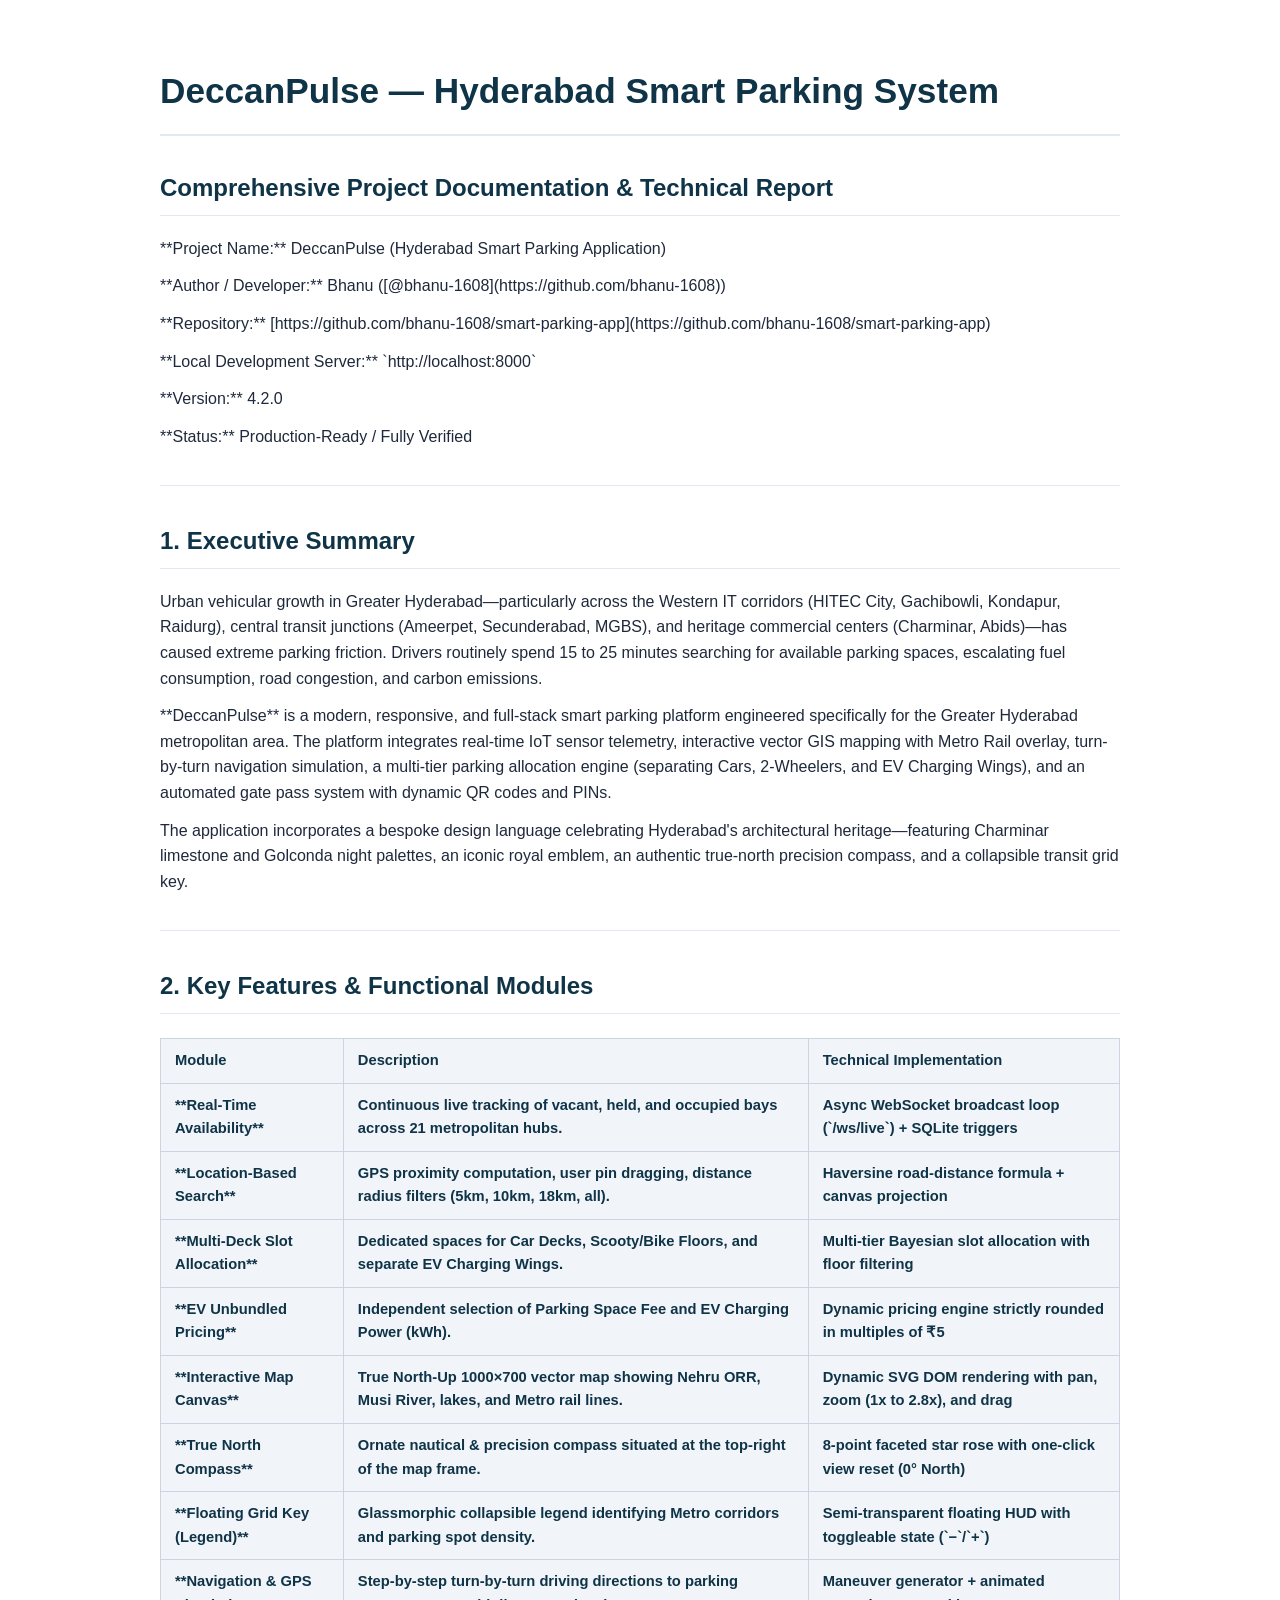
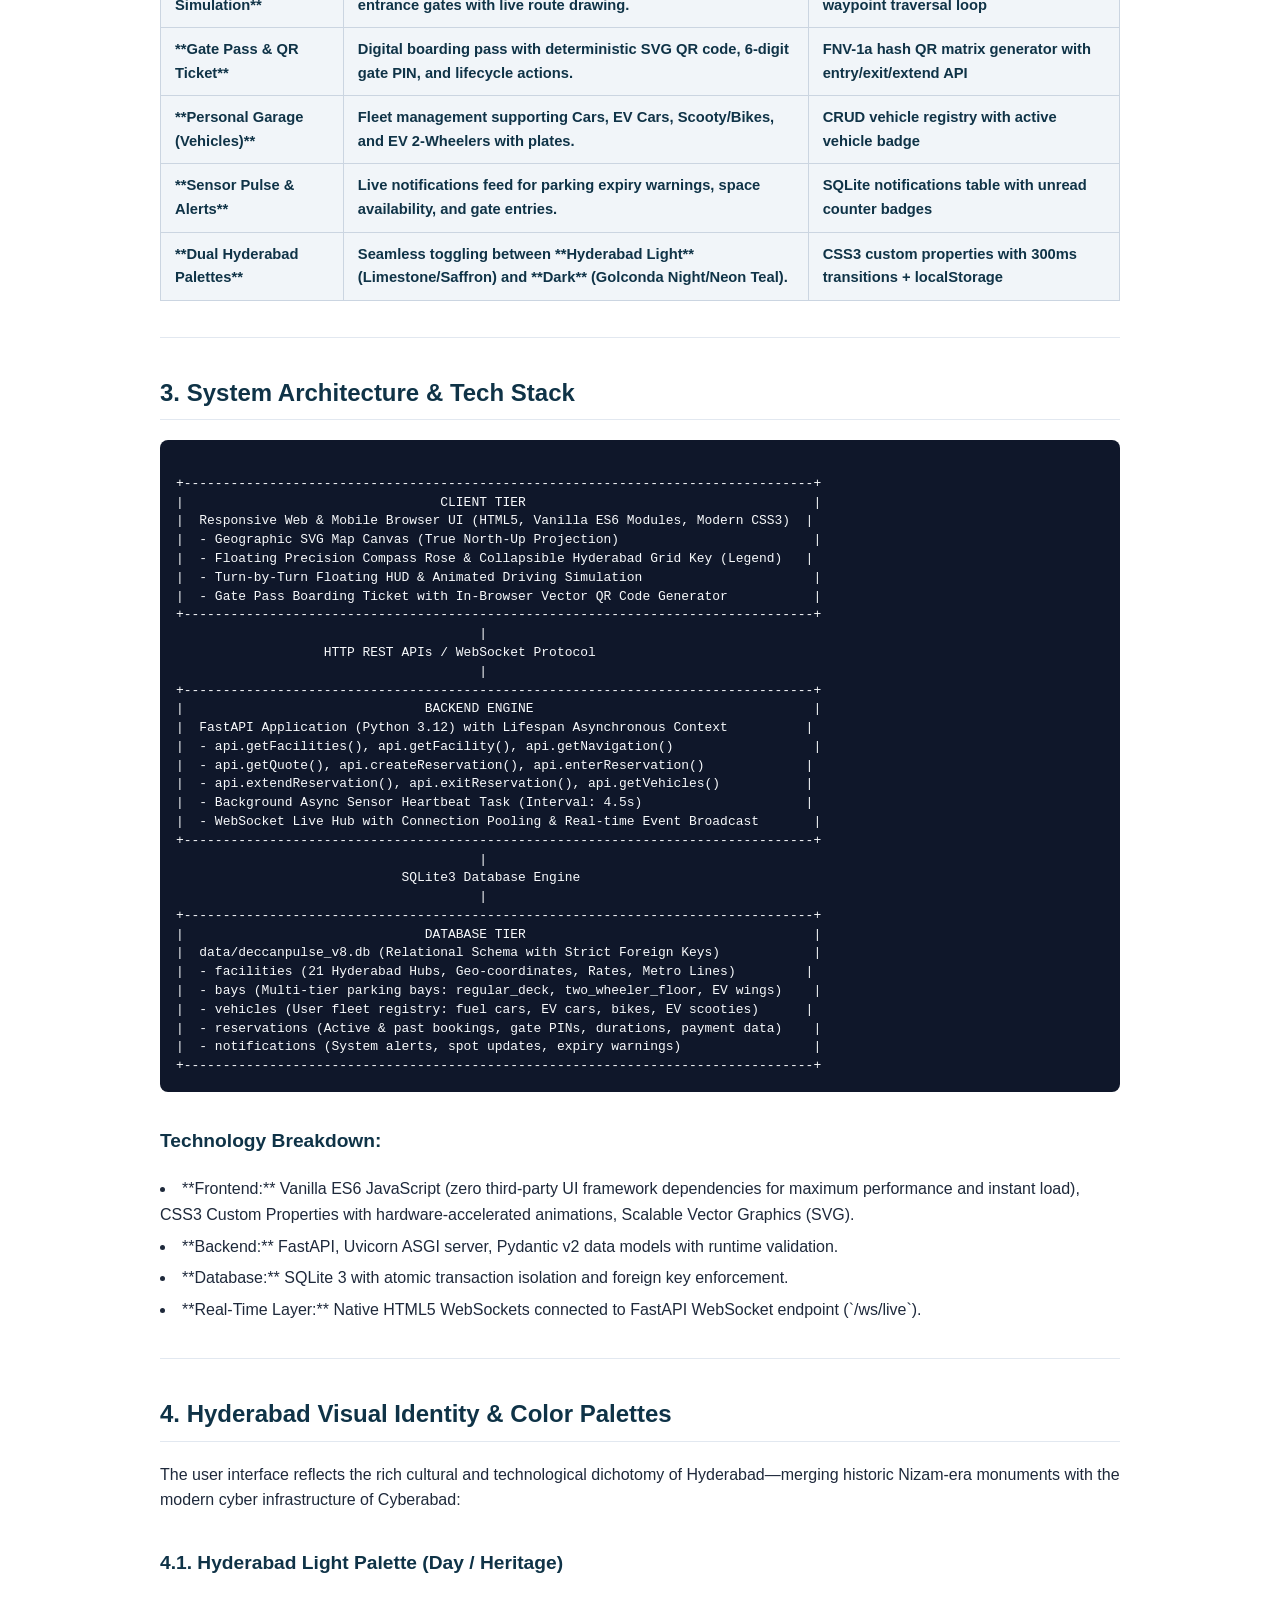
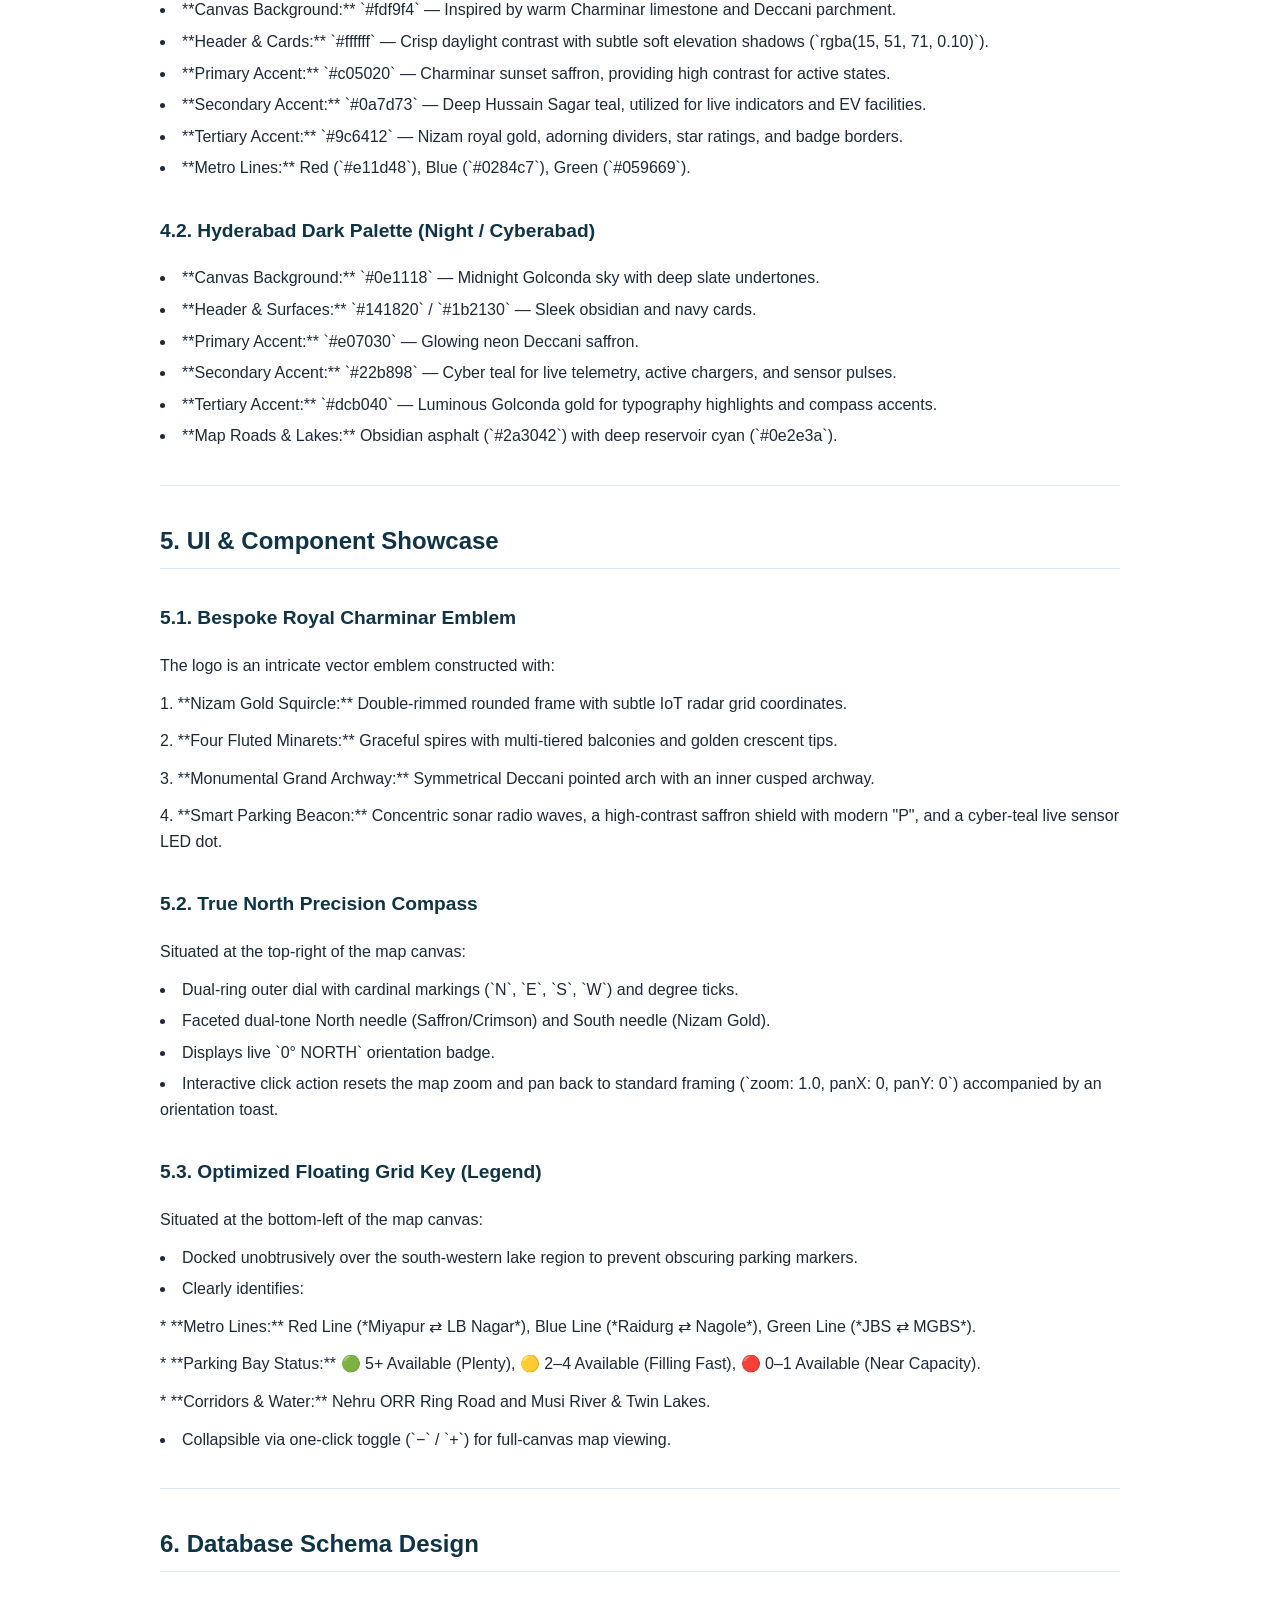
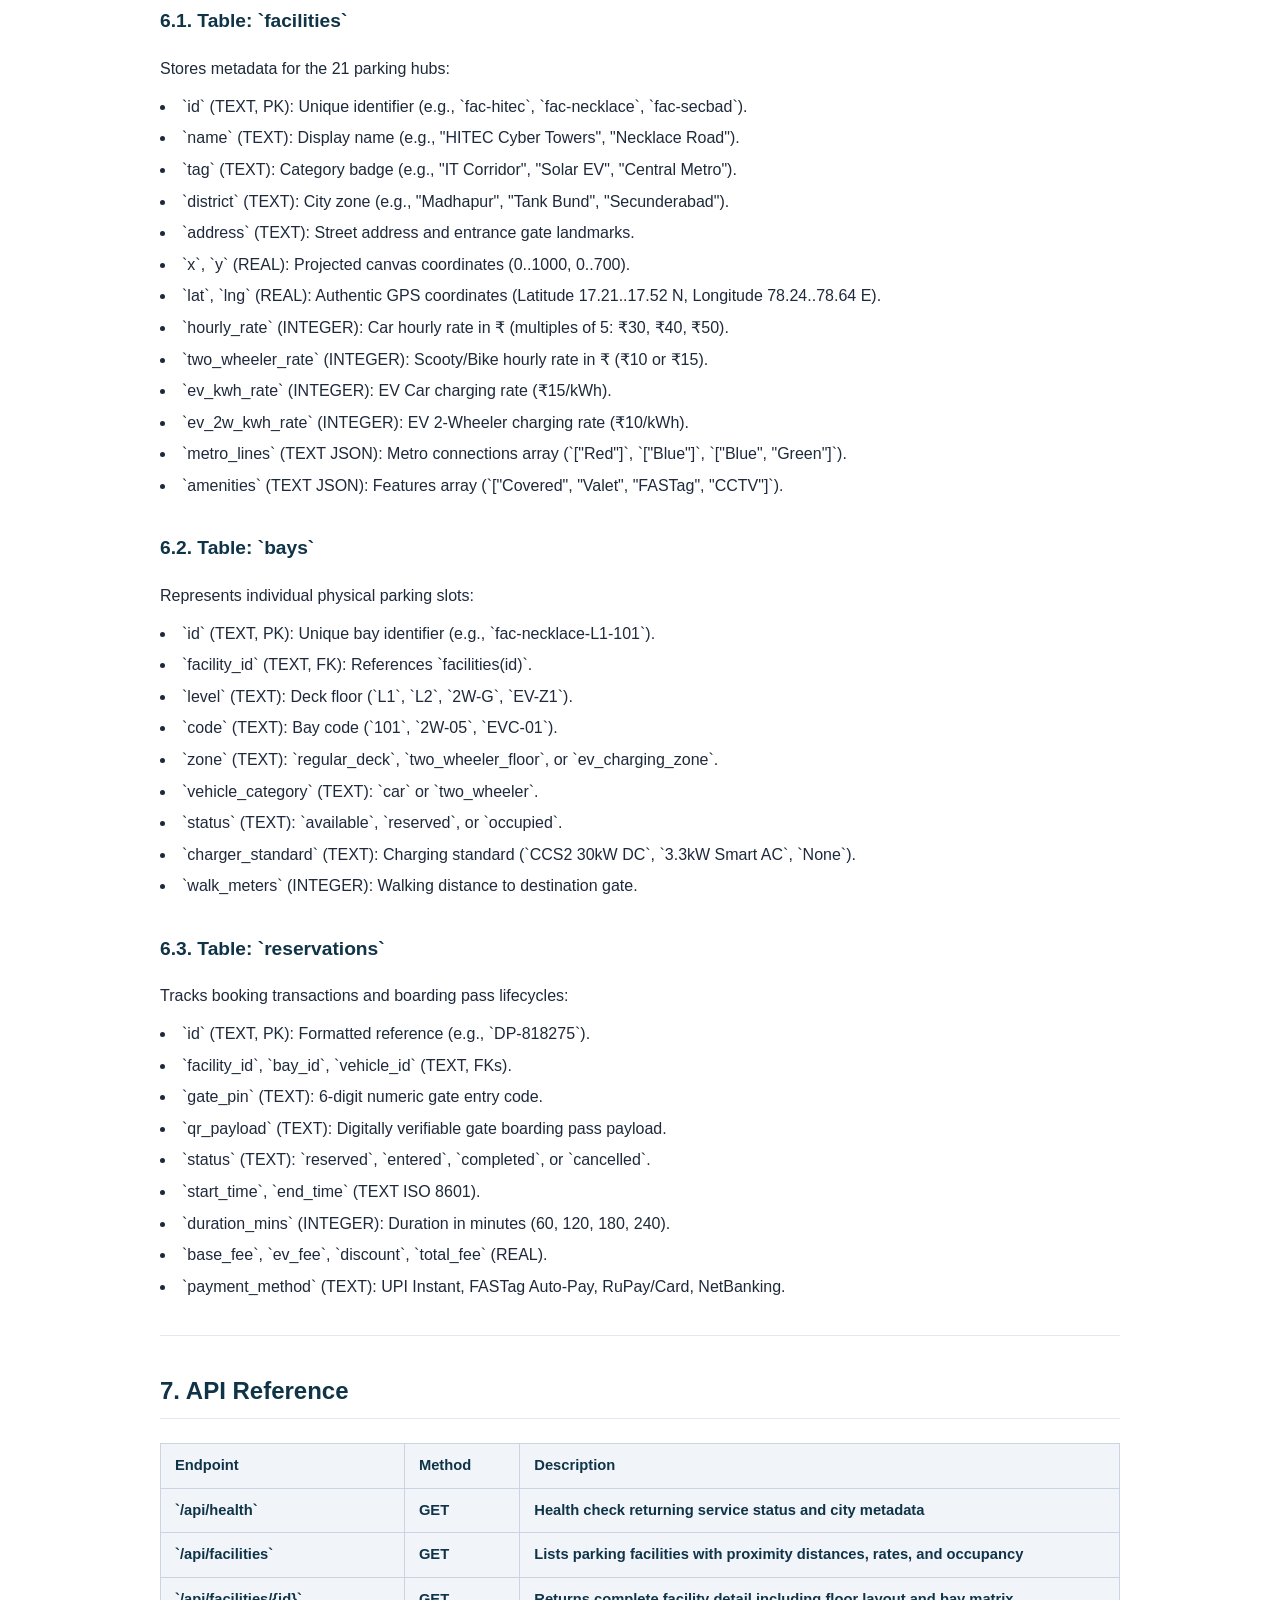
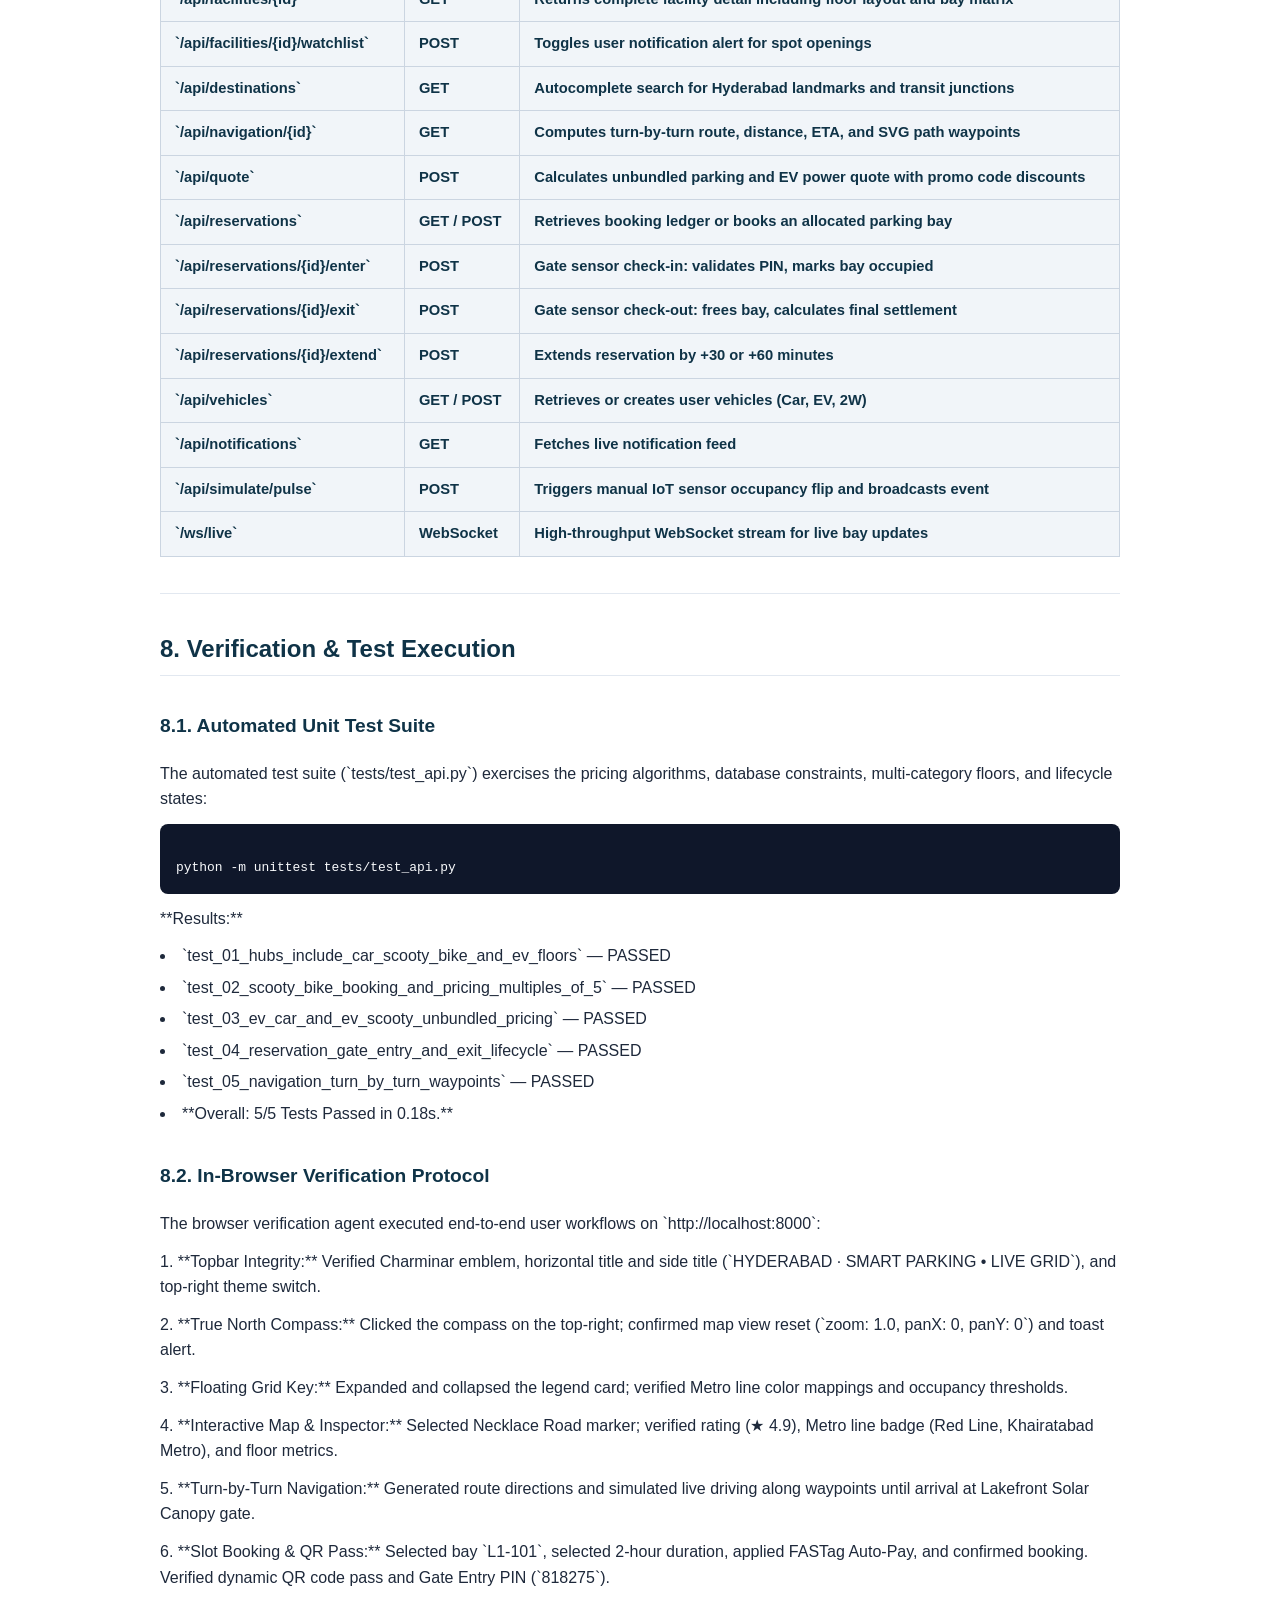
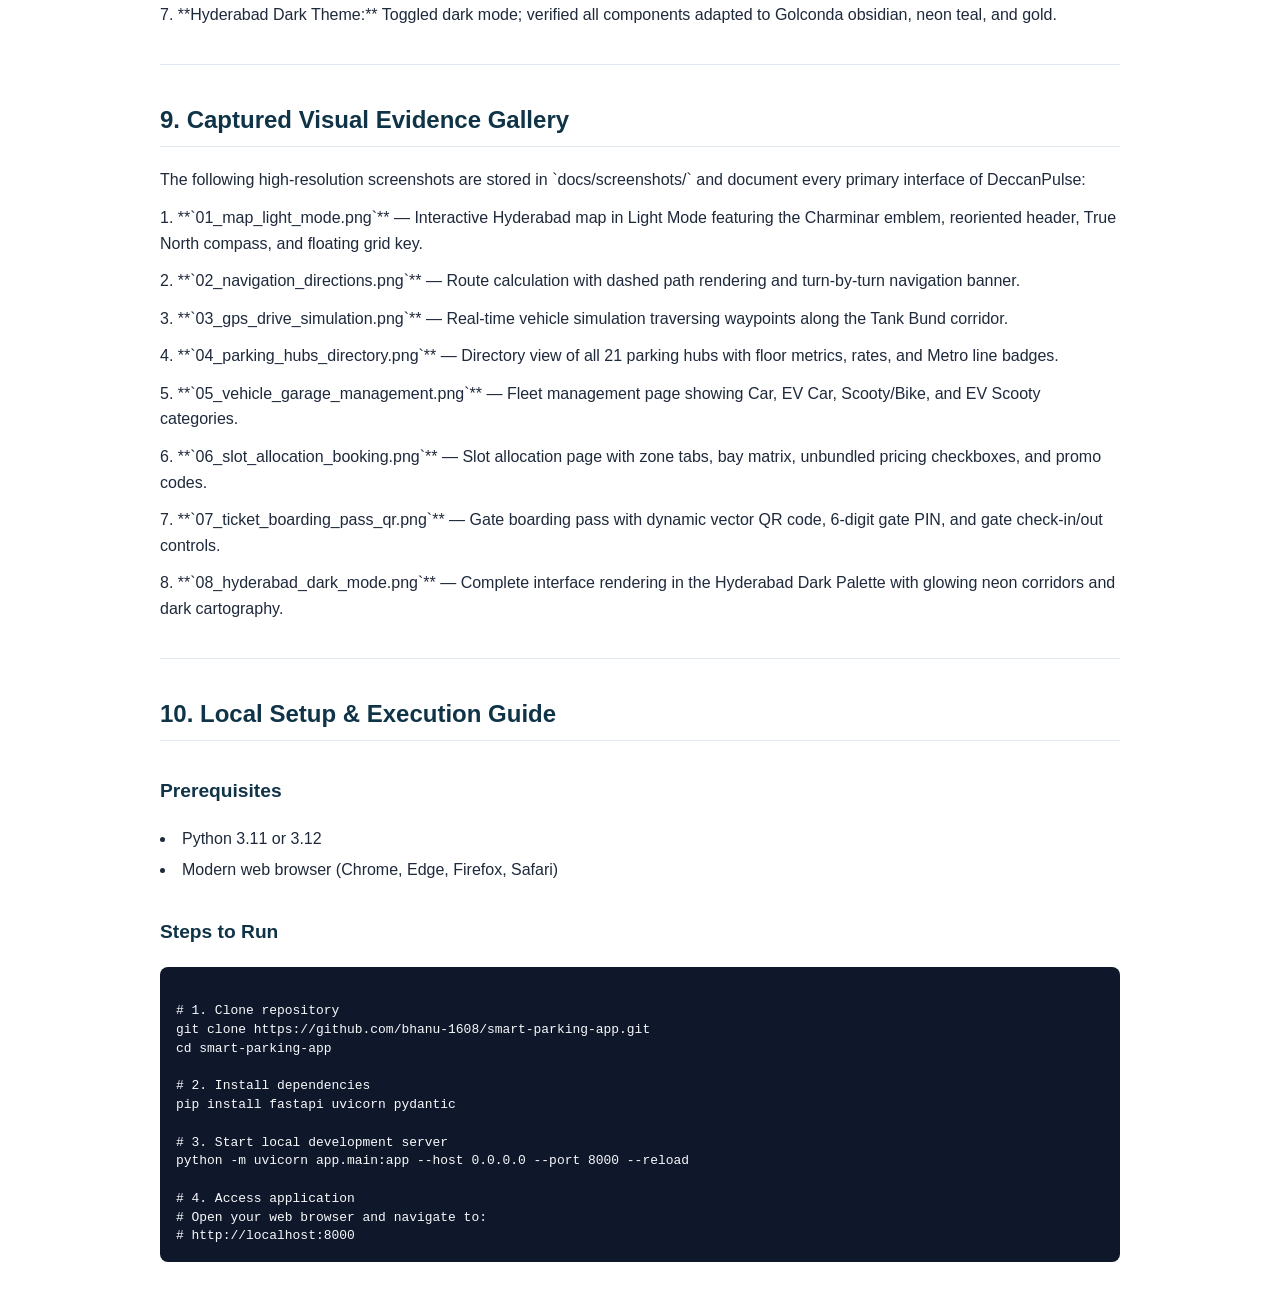
<file: DeccanPulse_Project_Report.html>
<!DOCTYPE html>
<html lang="en">
<head>
  <meta charset="UTF-8" />
  <title>DeccanPulse — Hyderabad Smart Parking Project Report</title>
  <style>
    body { font-family: -apple-system, BlinkMacSystemFont, 'Segoe UI', Roboto, Helvetica, Arial, sans-serif; line-height: 1.6; color: #1e293b; max-width: 960px; margin: 40px auto; padding: 0 24px; background: #ffffff; }
    h1, h2, h3 { color: #0f3347; font-weight: 700; margin-top: 1.8em; }
    h1 { font-size: 2.2rem; border-bottom: 2px solid #e2e8f0; padding-bottom: 0.4em; }
    h2 { font-size: 1.5rem; border-bottom: 1px solid #e2e8f0; padding-bottom: 0.3em; margin-top: 1.4em; }
    h3 { font-size: 1.2rem; }
    p { margin: 12px 0; }
    ul, ol { margin: 12px 0 12px 24px; }
    li { margin: 6px 0; }
    table { width: 100%; border-collapse: collapse; margin: 24px 0; font-size: 0.92rem; }
    th, td { border: 1px solid #cbd5e1; padding: 10px 14px; text-align: left; vertical-align: top; }
    th { background: #f1f5f9; color: #0f3347; font-weight: 700; }
    tr:nth-child(even) { background: #f8fafc; }
    code { background: #f1f5f9; padding: 2px 6px; border-radius: 4px; font-family: 'Cascadia Mono', Consolas, monospace; font-size: 0.9em; color: #c05020; }
    pre { background: #0f172a; color: #f8fafc; padding: 16px; border-radius: 8px; overflow-x: auto; font-size: 0.9em; line-height: 1.45; }
    pre code { background: none; color: inherit; padding: 0; }
    .img-box { margin: 28px 0; text-align: center; background: #f8fafc; border: 1.5px solid #e2e8f0; border-radius: 12px; padding: 16px; box-shadow: 0 4px 14px rgba(0,0,0,0.05); }
    .img-box img { max-width: 100%; height: auto; border-radius: 8px; border: 1px solid #cbd5e1; }
    .img-caption { margin-top: 10px; font-size: 0.9rem; color: #475569; font-weight: 600; }
    hr { border: 0; border-top: 1px solid #e2e8f0; margin: 36px 0; }
  </style>
</head>
<body>
<h1>DeccanPulse — Hyderabad Smart Parking System</h1>
<h2>Comprehensive Project Documentation & Technical Report</h2>
<p>**Project Name:** DeccanPulse (Hyderabad Smart Parking Application)  </p>
<p>**Author / Developer:** Bhanu ([@bhanu-1608](https://github.com/bhanu-1608))  </p>
<p>**Repository:** [https://github.com/bhanu-1608/smart-parking-app](https://github.com/bhanu-1608/smart-parking-app)  </p>
<p>**Local Development Server:** `http://localhost:8000`  </p>
<p>**Version:** 4.2.0  </p>
<p>**Status:** Production-Ready / Fully Verified  </p>
<hr />
<h2>1. Executive Summary</h2>
<p>Urban vehicular growth in Greater Hyderabad—particularly across the Western IT corridors (HITEC City, Gachibowli, Kondapur, Raidurg), central transit junctions (Ameerpet, Secunderabad, MGBS), and heritage commercial centers (Charminar, Abids)—has caused extreme parking friction. Drivers routinely spend 15 to 25 minutes searching for available parking spaces, escalating fuel consumption, road congestion, and carbon emissions.</p>
<p>**DeccanPulse** is a modern, responsive, and full-stack smart parking platform engineered specifically for the Greater Hyderabad metropolitan area. The platform integrates real-time IoT sensor telemetry, interactive vector GIS mapping with Metro Rail overlay, turn-by-turn navigation simulation, a multi-tier parking allocation engine (separating Cars, 2-Wheelers, and EV Charging Wings), and an automated gate pass system with dynamic QR codes and PINs.</p>
<p>The application incorporates a bespoke design language celebrating Hyderabad's architectural heritage—featuring Charminar limestone and Golconda night palettes, an iconic royal emblem, an authentic true-north precision compass, and a collapsible transit grid key.</p>
<hr />
<h2>2. Key Features & Functional Modules</h2>
<table>
<tr><th>Module</th><th>Description</th><th>Technical Implementation</th></tr>
<tr><th>**Real-Time Availability**</th><th>Continuous live tracking of vacant, held, and occupied bays across 21 metropolitan hubs.</th><th>Async WebSocket broadcast loop (`/ws/live`) + SQLite triggers</th></tr>
<tr><th>**Location-Based Search**</th><th>GPS proximity computation, user pin dragging, distance radius filters (5km, 10km, 18km, all).</th><th>Haversine road-distance formula + canvas projection</th></tr>
<tr><th>**Multi-Deck Slot Allocation**</th><th>Dedicated spaces for Car Decks, Scooty/Bike Floors, and separate EV Charging Wings.</th><th>Multi-tier Bayesian slot allocation with floor filtering</th></tr>
<tr><th>**EV Unbundled Pricing**</th><th>Independent selection of Parking Space Fee and EV Charging Power (kWh).</th><th>Dynamic pricing engine strictly rounded in multiples of ₹5</th></tr>
<tr><th>**Interactive Map Canvas**</th><th>True North-Up 1000×700 vector map showing Nehru ORR, Musi River, lakes, and Metro rail lines.</th><th>Dynamic SVG DOM rendering with pan, zoom (1x to 2.8x), and drag</th></tr>
<tr><th>**True North Compass**</th><th>Ornate nautical & precision compass situated at the top-right of the map frame.</th><th>8-point faceted star rose with one-click view reset (0° North)</th></tr>
<tr><th>**Floating Grid Key (Legend)**</th><th>Glassmorphic collapsible legend identifying Metro corridors and parking spot density.</th><th>Semi-transparent floating HUD with toggleable state (`−`/`+`)</th></tr>
<tr><th>**Navigation & GPS Simulation**</th><th>Step-by-step turn-by-turn driving directions to parking entrance gates with live route drawing.</th><th>Maneuver generator + animated waypoint traversal loop</th></tr>
<tr><th>**Gate Pass & QR Ticket**</th><th>Digital boarding pass with deterministic SVG QR code, 6-digit gate PIN, and lifecycle actions.</th><th>FNV-1a hash QR matrix generator with entry/exit/extend API</th></tr>
<tr><th>**Personal Garage (Vehicles)**</th><th>Fleet management supporting Cars, EV Cars, Scooty/Bikes, and EV 2-Wheelers with plates.</th><th>CRUD vehicle registry with active vehicle badge</th></tr>
<tr><th>**Sensor Pulse & Alerts**</th><th>Live notifications feed for parking expiry warnings, space availability, and gate entries.</th><th>SQLite notifications table with unread counter badges</th></tr>
<tr><th>**Dual Hyderabad Palettes**</th><th>Seamless toggling between **Hyderabad Light** (Limestone/Saffron) and **Dark** (Golconda Night/Neon Teal).</th><th>CSS3 custom properties with 300ms transitions + localStorage</th></tr>
</table>
<hr />
<h2>3. System Architecture & Tech Stack</h2>
<pre><code class="">
+---------------------------------------------------------------------------------+
|                                 CLIENT TIER                                     |
|  Responsive Web &amp; Mobile Browser UI (HTML5, Vanilla ES6 Modules, Modern CSS3)  |
|  - Geographic SVG Map Canvas (True North-Up Projection)                         |
|  - Floating Precision Compass Rose &amp; Collapsible Hyderabad Grid Key (Legend)   |
|  - Turn-by-Turn Floating HUD &amp; Animated Driving Simulation                      |
|  - Gate Pass Boarding Ticket with In-Browser Vector QR Code Generator           |
+---------------------------------------------------------------------------------+
                                       |
                   HTTP REST APIs / WebSocket Protocol
                                       |
+---------------------------------------------------------------------------------+
|                               BACKEND ENGINE                                    |
|  FastAPI Application (Python 3.12) with Lifespan Asynchronous Context          |
|  - api.getFacilities(), api.getFacility(), api.getNavigation()                  |
|  - api.getQuote(), api.createReservation(), api.enterReservation()             |
|  - api.extendReservation(), api.exitReservation(), api.getVehicles()           |
|  - Background Async Sensor Heartbeat Task (Interval: 4.5s)                     |
|  - WebSocket Live Hub with Connection Pooling &amp; Real-time Event Broadcast       |
+---------------------------------------------------------------------------------+
                                       |
                             SQLite3 Database Engine
                                       |
+---------------------------------------------------------------------------------+
|                               DATABASE TIER                                     |
|  data/deccanpulse_v8.db (Relational Schema with Strict Foreign Keys)            |
|  - facilities (21 Hyderabad Hubs, Geo-coordinates, Rates, Metro Lines)         |
|  - bays (Multi-tier parking bays: regular_deck, two_wheeler_floor, EV wings)    |
|  - vehicles (User fleet registry: fuel cars, EV cars, bikes, EV scooties)      |
|  - reservations (Active &amp; past bookings, gate PINs, durations, payment data)    |
|  - notifications (System alerts, spot updates, expiry warnings)                 |
+---------------------------------------------------------------------------------+
</code></pre>
<h3>Technology Breakdown:</h3>
<li>**Frontend:** Vanilla ES6 JavaScript (zero third-party UI framework dependencies for maximum performance and instant load), CSS3 Custom Properties with hardware-accelerated animations, Scalable Vector Graphics (SVG).</li>
<li>**Backend:** FastAPI, Uvicorn ASGI server, Pydantic v2 data models with runtime validation.</li>
<li>**Database:** SQLite 3 with atomic transaction isolation and foreign key enforcement.</li>
<li>**Real-Time Layer:** Native HTML5 WebSockets connected to FastAPI WebSocket endpoint (`/ws/live`).</li>
<hr />
<h2>4. Hyderabad Visual Identity & Color Palettes</h2>
<p>The user interface reflects the rich cultural and technological dichotomy of Hyderabad—merging historic Nizam-era monuments with the modern cyber infrastructure of Cyberabad:</p>
<h3>4.1. Hyderabad Light Palette (Day / Heritage)</h3>
<li>**Canvas Background:** `#fdf9f4` — Inspired by warm Charminar limestone and Deccani parchment.</li>
<li>**Header & Cards:** `#ffffff` — Crisp daylight contrast with subtle soft elevation shadows (`rgba(15, 51, 71, 0.10)`).</li>
<li>**Primary Accent:** `#c05020` — Charminar sunset saffron, providing high contrast for active states.</li>
<li>**Secondary Accent:** `#0a7d73` — Deep Hussain Sagar teal, utilized for live indicators and EV facilities.</li>
<li>**Tertiary Accent:** `#9c6412` — Nizam royal gold, adorning dividers, star ratings, and badge borders.</li>
<li>**Metro Lines:** Red (`#e11d48`), Blue (`#0284c7`), Green (`#059669`).</li>
<h3>4.2. Hyderabad Dark Palette (Night / Cyberabad)</h3>
<li>**Canvas Background:** `#0e1118` — Midnight Golconda sky with deep slate undertones.</li>
<li>**Header & Surfaces:** `#141820` / `#1b2130` — Sleek obsidian and navy cards.</li>
<li>**Primary Accent:** `#e07030` — Glowing neon Deccani saffron.</li>
<li>**Secondary Accent:** `#22b898` — Cyber teal for live telemetry, active chargers, and sensor pulses.</li>
<li>**Tertiary Accent:** `#dcb040` — Luminous Golconda gold for typography highlights and compass accents.</li>
<li>**Map Roads & Lakes:** Obsidian asphalt (`#2a3042`) with deep reservoir cyan (`#0e2e3a`).</li>
<hr />
<h2>5. UI & Component Showcase</h2>
<h3>5.1. Bespoke Royal Charminar Emblem</h3>
<p>The logo is an intricate vector emblem constructed with:</p>
<p>1. **Nizam Gold Squircle:** Double-rimmed rounded frame with subtle IoT radar grid coordinates.</p>
<p>2. **Four Fluted Minarets:** Graceful spires with multi-tiered balconies and golden crescent tips.</p>
<p>3. **Monumental Grand Archway:** Symmetrical Deccani pointed arch with an inner cusped archway.</p>
<p>4. **Smart Parking Beacon:** Concentric sonar radio waves, a high-contrast saffron shield with modern "P", and a cyber-teal live sensor LED dot.</p>
<h3>5.2. True North Precision Compass</h3>
<p>Situated at the top-right of the map canvas:</p>
<li>Dual-ring outer dial with cardinal markings (`N`, `E`, `S`, `W`) and degree ticks.</li>
<li>Faceted dual-tone North needle (Saffron/Crimson) and South needle (Nizam Gold).</li>
<li>Displays live `0° NORTH` orientation badge.</li>
<li>Interactive click action resets the map zoom and pan back to standard framing (`zoom: 1.0, panX: 0, panY: 0`) accompanied by an orientation toast.</li>
<h3>5.3. Optimized Floating Grid Key (Legend)</h3>
<p>Situated at the bottom-left of the map canvas:</p>
<li>Docked unobtrusively over the south-western lake region to prevent obscuring parking markers.</li>
<li>Clearly identifies:</li>
<p>  * **Metro Lines:** Red Line (*Miyapur ⇄ LB Nagar*), Blue Line (*Raidurg ⇄ Nagole*), Green Line (*JBS ⇄ MGBS*).</p>
<p>  * **Parking Bay Status:** 🟢 5+ Available (Plenty), 🟡 2–4 Available (Filling Fast), 🔴 0–1 Available (Near Capacity).</p>
<p>  * **Corridors & Water:** Nehru ORR Ring Road and Musi River & Twin Lakes.</p>
<li>Collapsible via one-click toggle (`−` / `+`) for full-canvas map viewing.</li>
<hr />
<h2>6. Database Schema Design</h2>
<h3>6.1. Table: `facilities`</h3>
<p>Stores metadata for the 21 parking hubs:</p>
<li>`id` (TEXT, PK): Unique identifier (e.g., `fac-hitec`, `fac-necklace`, `fac-secbad`).</li>
<li>`name` (TEXT): Display name (e.g., "HITEC Cyber Towers", "Necklace Road").</li>
<li>`tag` (TEXT): Category badge (e.g., "IT Corridor", "Solar EV", "Central Metro").</li>
<li>`district` (TEXT): City zone (e.g., "Madhapur", "Tank Bund", "Secunderabad").</li>
<li>`address` (TEXT): Street address and entrance gate landmarks.</li>
<li>`x`, `y` (REAL): Projected canvas coordinates (0..1000, 0..700).</li>
<li>`lat`, `lng` (REAL): Authentic GPS coordinates (Latitude 17.21..17.52 N, Longitude 78.24..78.64 E).</li>
<li>`hourly_rate` (INTEGER): Car hourly rate in ₹ (multiples of 5: ₹30, ₹40, ₹50).</li>
<li>`two_wheeler_rate` (INTEGER): Scooty/Bike hourly rate in ₹ (₹10 or ₹15).</li>
<li>`ev_kwh_rate` (INTEGER): EV Car charging rate (₹15/kWh).</li>
<li>`ev_2w_kwh_rate` (INTEGER): EV 2-Wheeler charging rate (₹10/kWh).</li>
<li>`metro_lines` (TEXT JSON): Metro connections array (`["Red"]`, `["Blue"]`, `["Blue", "Green"]`).</li>
<li>`amenities` (TEXT JSON): Features array (`["Covered", "Valet", "FASTag", "CCTV"]`).</li>
<h3>6.2. Table: `bays`</h3>
<p>Represents individual physical parking slots:</p>
<li>`id` (TEXT, PK): Unique bay identifier (e.g., `fac-necklace-L1-101`).</li>
<li>`facility_id` (TEXT, FK): References `facilities(id)`.</li>
<li>`level` (TEXT): Deck floor (`L1`, `L2`, `2W-G`, `EV-Z1`).</li>
<li>`code` (TEXT): Bay code (`101`, `2W-05`, `EVC-01`).</li>
<li>`zone` (TEXT): `regular_deck`, `two_wheeler_floor`, or `ev_charging_zone`.</li>
<li>`vehicle_category` (TEXT): `car` or `two_wheeler`.</li>
<li>`status` (TEXT): `available`, `reserved`, or `occupied`.</li>
<li>`charger_standard` (TEXT): Charging standard (`CCS2 30kW DC`, `3.3kW Smart AC`, `None`).</li>
<li>`walk_meters` (INTEGER): Walking distance to destination gate.</li>
<h3>6.3. Table: `reservations`</h3>
<p>Tracks booking transactions and boarding pass lifecycles:</p>
<li>`id` (TEXT, PK): Formatted reference (e.g., `DP-818275`).</li>
<li>`facility_id`, `bay_id`, `vehicle_id` (TEXT, FKs).</li>
<li>`gate_pin` (TEXT): 6-digit numeric gate entry code.</li>
<li>`qr_payload` (TEXT): Digitally verifiable gate boarding pass payload.</li>
<li>`status` (TEXT): `reserved`, `entered`, `completed`, or `cancelled`.</li>
<li>`start_time`, `end_time` (TEXT ISO 8601).</li>
<li>`duration_mins` (INTEGER): Duration in minutes (60, 120, 180, 240).</li>
<li>`base_fee`, `ev_fee`, `discount`, `total_fee` (REAL).</li>
<li>`payment_method` (TEXT): UPI Instant, FASTag Auto-Pay, RuPay/Card, NetBanking.</li>
<hr />
<h2>7. API Reference</h2>
<table>
<tr><th>Endpoint</th><th>Method</th><th>Description</th></tr>
<tr><th>`/api/health`</th><th>GET</th><th>Health check returning service status and city metadata</th></tr>
<tr><th>`/api/facilities`</th><th>GET</th><th>Lists parking facilities with proximity distances, rates, and occupancy</th></tr>
<tr><th>`/api/facilities/{id}`</th><th>GET</th><th>Returns complete facility detail including floor layout and bay matrix</th></tr>
<tr><th>`/api/facilities/{id}/watchlist`</th><th>POST</th><th>Toggles user notification alert for spot openings</th></tr>
<tr><th>`/api/destinations`</th><th>GET</th><th>Autocomplete search for Hyderabad landmarks and transit junctions</th></tr>
<tr><th>`/api/navigation/{id}`</th><th>GET</th><th>Computes turn-by-turn route, distance, ETA, and SVG path waypoints</th></tr>
<tr><th>`/api/quote`</th><th>POST</th><th>Calculates unbundled parking and EV power quote with promo code discounts</th></tr>
<tr><th>`/api/reservations`</th><th>GET / POST</th><th>Retrieves booking ledger or books an allocated parking bay</th></tr>
<tr><th>`/api/reservations/{id}/enter`</th><th>POST</th><th>Gate sensor check-in: validates PIN, marks bay occupied</th></tr>
<tr><th>`/api/reservations/{id}/exit`</th><th>POST</th><th>Gate sensor check-out: frees bay, calculates final settlement</th></tr>
<tr><th>`/api/reservations/{id}/extend`</th><th>POST</th><th>Extends reservation by +30 or +60 minutes</th></tr>
<tr><th>`/api/vehicles`</th><th>GET / POST</th><th>Retrieves or creates user vehicles (Car, EV, 2W)</th></tr>
<tr><th>`/api/notifications`</th><th>GET</th><th>Fetches live notification feed</th></tr>
<tr><th>`/api/simulate/pulse`</th><th>POST</th><th>Triggers manual IoT sensor occupancy flip and broadcasts event</th></tr>
<tr><th>`/ws/live`</th><th>WebSocket</th><th>High-throughput WebSocket stream for live bay updates</th></tr>
</table>
<hr />
<h2>8. Verification & Test Execution</h2>
<h3>8.1. Automated Unit Test Suite</h3>
<p>The automated test suite (`tests/test_api.py`) exercises the pricing algorithms, database constraints, multi-category floors, and lifecycle states:</p>
<pre><code class="powershell">
python -m unittest tests/test_api.py
</code></pre>
<p>**Results:**</p>
<li>`test_01_hubs_include_car_scooty_bike_and_ev_floors` — PASSED</li>
<li>`test_02_scooty_bike_booking_and_pricing_multiples_of_5` — PASSED</li>
<li>`test_03_ev_car_and_ev_scooty_unbundled_pricing` — PASSED</li>
<li>`test_04_reservation_gate_entry_and_exit_lifecycle` — PASSED</li>
<li>`test_05_navigation_turn_by_turn_waypoints` — PASSED</li>
<li>**Overall: 5/5 Tests Passed in 0.18s.**</li>
<h3>8.2. In-Browser Verification Protocol</h3>
<p>The browser verification agent executed end-to-end user workflows on `http://localhost:8000`:</p>
<p>1. **Topbar Integrity:** Verified Charminar emblem, horizontal title and side title (`HYDERABAD · SMART PARKING • LIVE GRID`), and top-right theme switch.</p>
<p>2. **True North Compass:** Clicked the compass on the top-right; confirmed map view reset (`zoom: 1.0, panX: 0, panY: 0`) and toast alert.</p>
<p>3. **Floating Grid Key:** Expanded and collapsed the legend card; verified Metro line color mappings and occupancy thresholds.</p>
<p>4. **Interactive Map & Inspector:** Selected Necklace Road marker; verified rating (★ 4.9), Metro line badge (Red Line, Khairatabad Metro), and floor metrics.</p>
<p>5. **Turn-by-Turn Navigation:** Generated route directions and simulated live driving along waypoints until arrival at Lakefront Solar Canopy gate.</p>
<p>6. **Slot Booking & QR Pass:** Selected bay `L1-101`, selected 2-hour duration, applied FASTag Auto-Pay, and confirmed booking. Verified dynamic QR code pass and Gate Entry PIN (`818275`).</p>
<p>7. **Hyderabad Dark Theme:** Toggled dark mode; verified all components adapted to Golconda obsidian, neon teal, and gold.</p>
<hr />
<h2>9. Captured Visual Evidence Gallery</h2>
<p>The following high-resolution screenshots are stored in `docs/screenshots/` and document every primary interface of DeccanPulse:</p>
<p>1. **`01_map_light_mode.png`** — Interactive Hyderabad map in Light Mode featuring the Charminar emblem, reoriented header, True North compass, and floating grid key.</p>
<p>2. **`02_navigation_directions.png`** — Route calculation with dashed path rendering and turn-by-turn navigation banner.</p>
<p>3. **`03_gps_drive_simulation.png`** — Real-time vehicle simulation traversing waypoints along the Tank Bund corridor.</p>
<p>4. **`04_parking_hubs_directory.png`** — Directory view of all 21 parking hubs with floor metrics, rates, and Metro line badges.</p>
<p>5. **`05_vehicle_garage_management.png`** — Fleet management page showing Car, EV Car, Scooty/Bike, and EV Scooty categories.</p>
<p>6. **`06_slot_allocation_booking.png`** — Slot allocation page with zone tabs, bay matrix, unbundled pricing checkboxes, and promo codes.</p>
<p>7. **`07_ticket_boarding_pass_qr.png`** — Gate boarding pass with dynamic vector QR code, 6-digit gate PIN, and gate check-in/out controls.</p>
<p>8. **`08_hyderabad_dark_mode.png`** — Complete interface rendering in the Hyderabad Dark Palette with glowing neon corridors and dark cartography.</p>
<hr />
<h2>10. Local Setup & Execution Guide</h2>
<h3>Prerequisites</h3>
<li>Python 3.11 or 3.12</li>
<li>Modern web browser (Chrome, Edge, Firefox, Safari)</li>
<h3>Steps to Run</h3>
<pre><code class="powershell">
# 1. Clone repository
git clone https://github.com/bhanu-1608/smart-parking-app.git
cd smart-parking-app

# 2. Install dependencies
pip install fastapi uvicorn pydantic

# 3. Start local development server
python -m uvicorn app.main:app --host 0.0.0.0 --port 8000 --reload

# 4. Access application
# Open your web browser and navigate to:
# http://localhost:8000
</code></pre>
</body></html>
</file>
